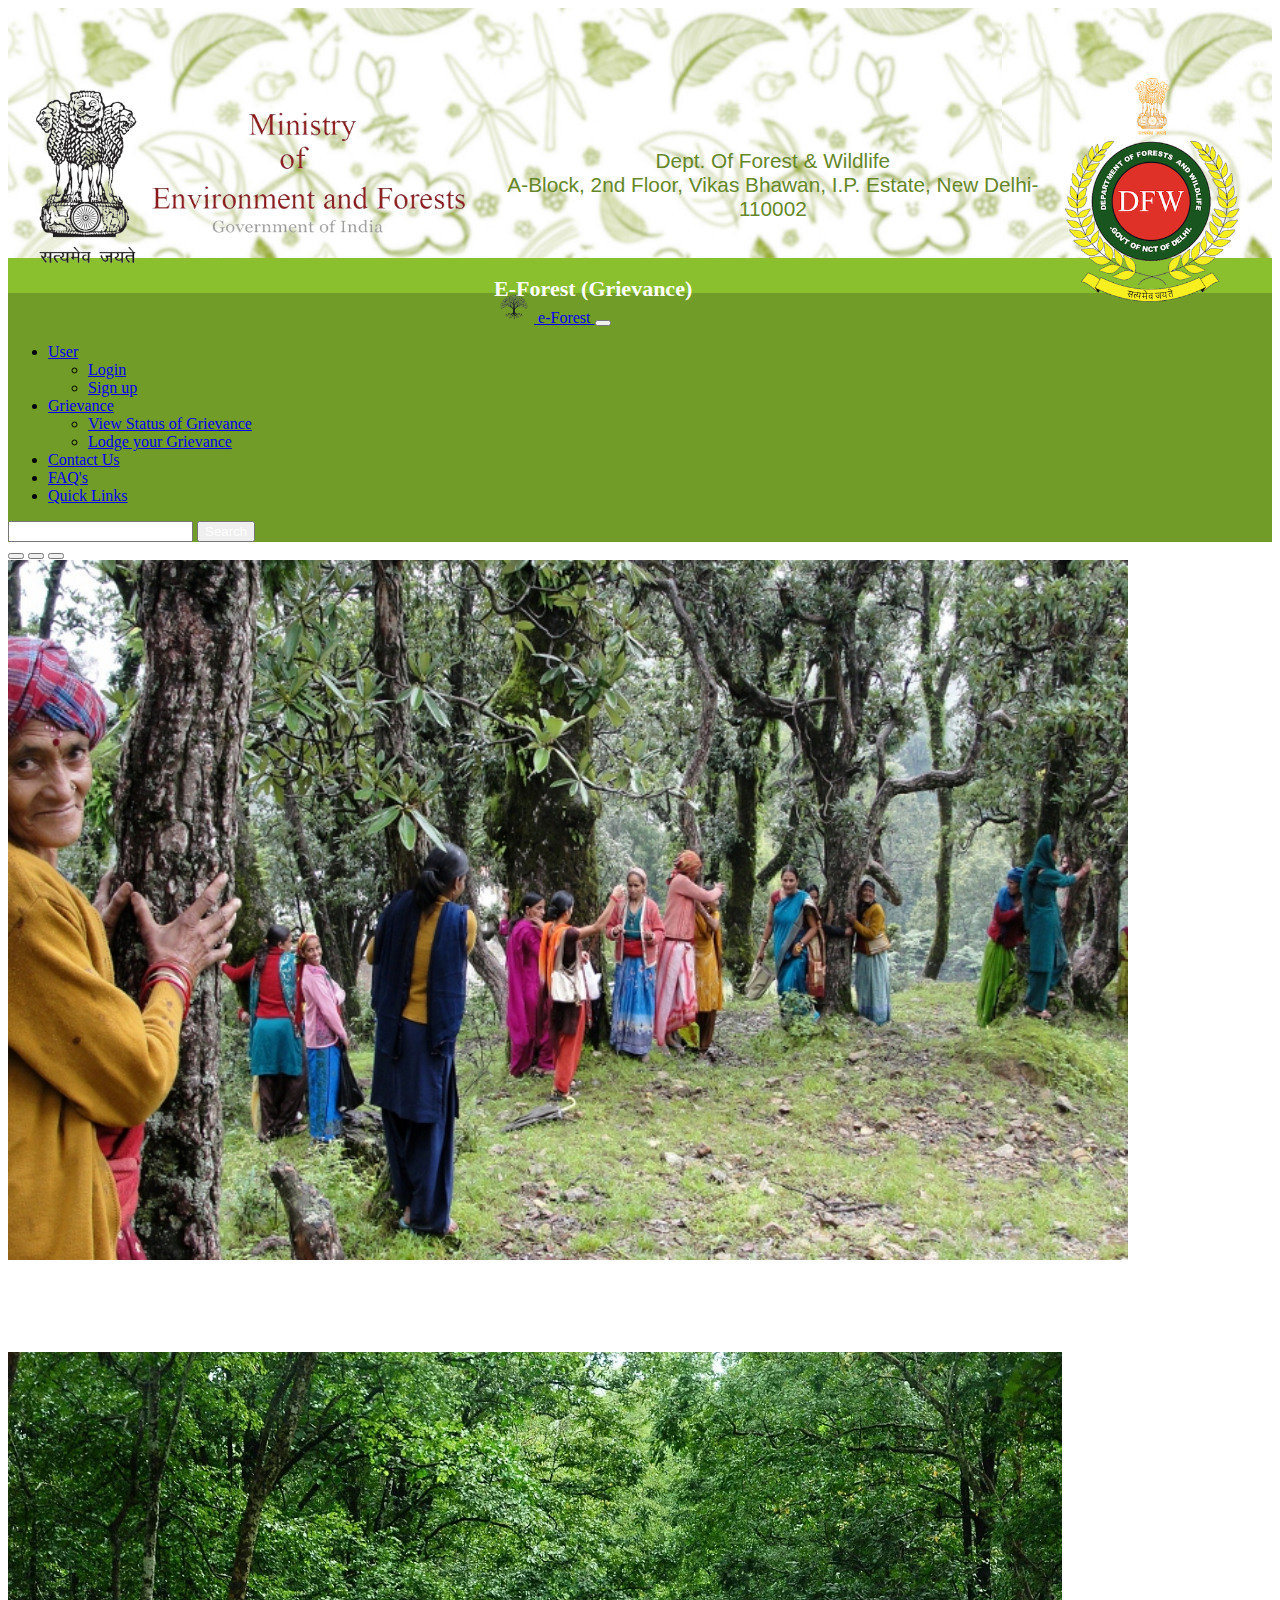
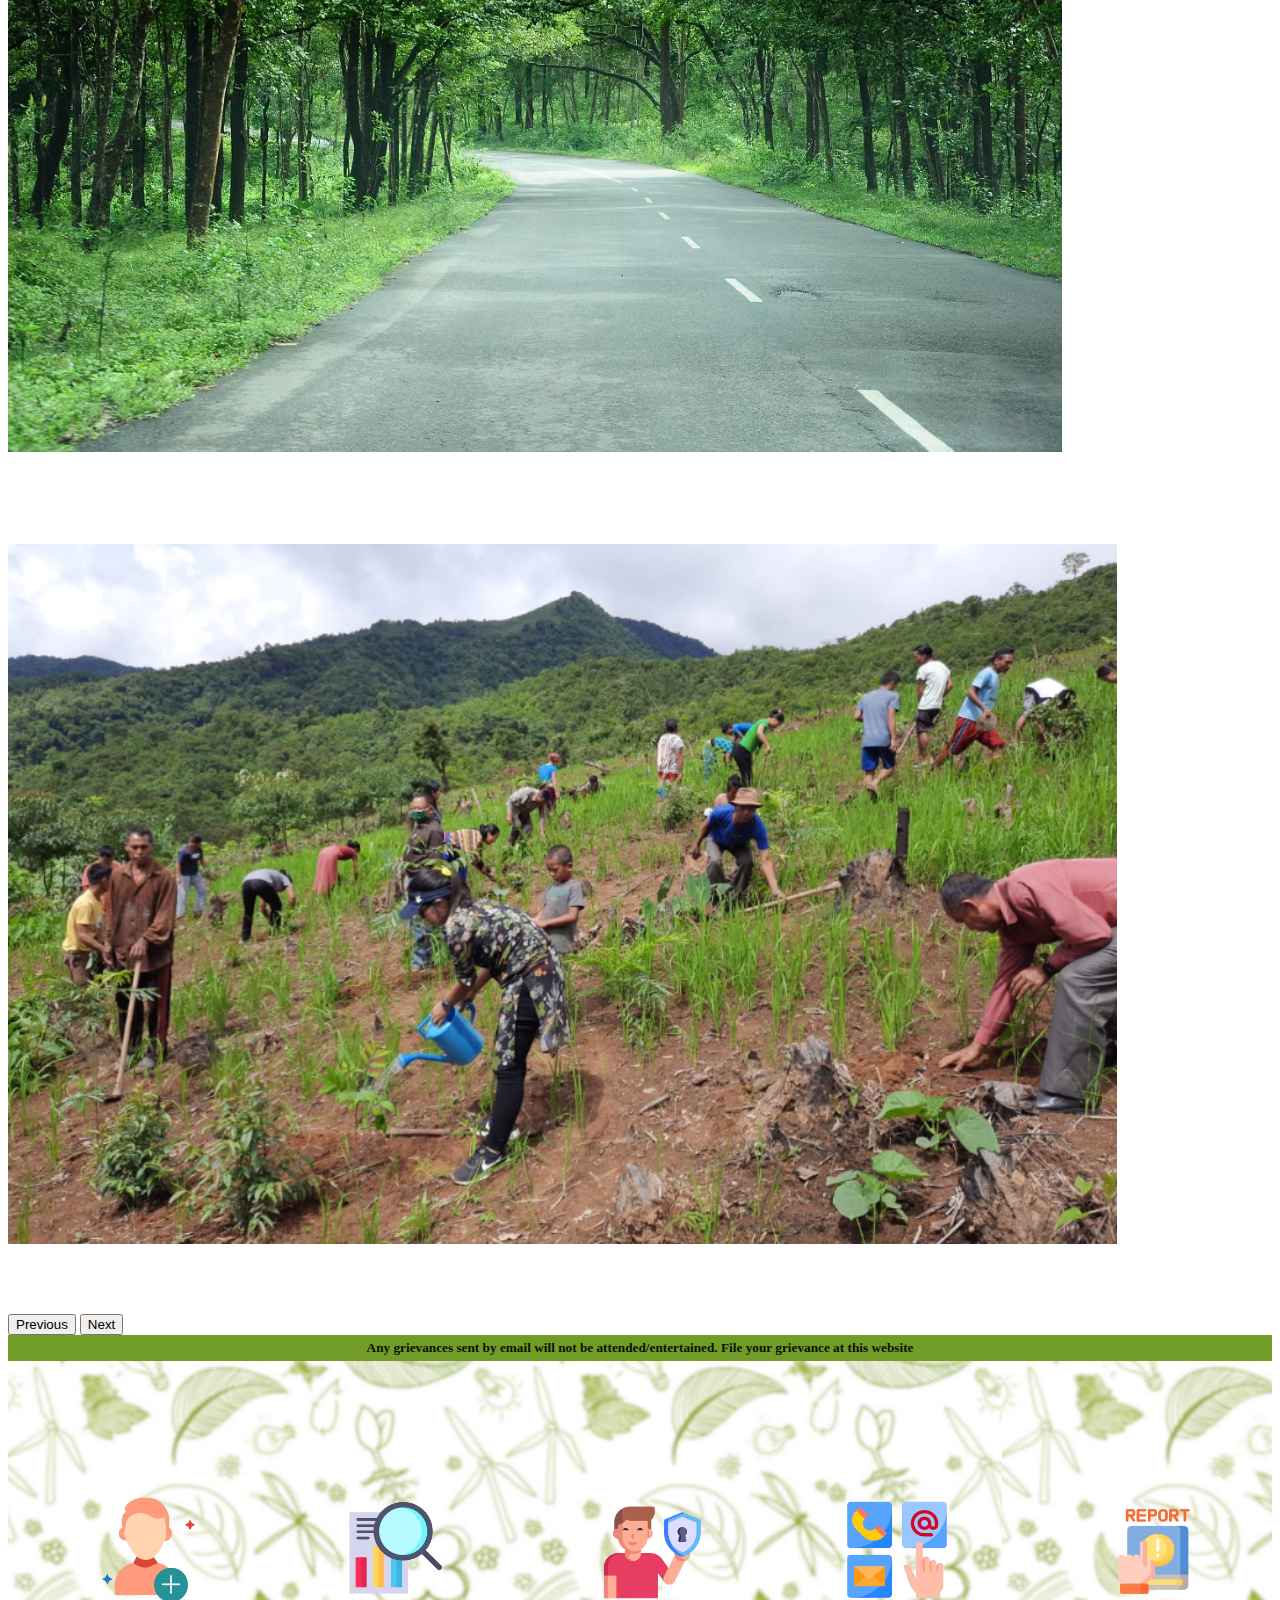
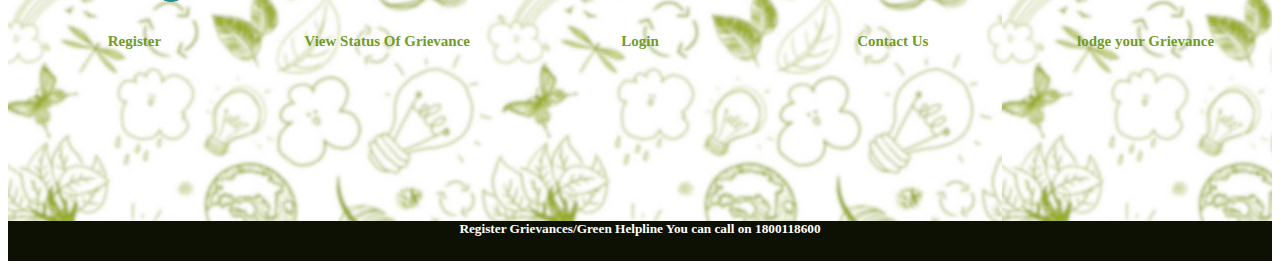
<file: index.html>
<!doctype html>
<html lang="en">
 
  <head>
    <meta charset="utf-8">
    <meta name="viewport" content="width=device-width, initial-scale=1">
    <title>e-Forest(Grievance)</title>
    <link rel="stylesheet" href="styles.css">
    <link href="https://cdn.jsdelivr.net/npm/bootstrap@5.3.2/dist/css/bootstrap.min.css" rel="stylesheet"
      integrity="sha384-T3c6CoIi6uLrA9TneNEoa7RxnatzjcDSCmG1MXxSR1GAsXEV/Dwwykc2MPK8M2HN" crossorigin="anonymous">
      <link rel="shortcut icon" href="favicon.png">
      <script src="https://cdn.jsdelivr.net/npm/bootstrap@5.3.2/dist/js/bootstrap.bundle.min.js"
      integrity="sha384-C6RzsynM9kWDrMNeT87bh95OGNyZPhcTNXj1NW7RuBCsyN/o0jlpcV8Qyq46cDfL"
      crossorigin="anonymous"></script>
</head>

  <body> 
    <!--<div class="header">
      <h1 id="logo"><a href="/"><img src="logoborder.jpeg" alt="logo" /></a></h1>
    </div>
    <div class="header_text">
    <h1 id="logo">Dept. Of Forest & Wildlife</h1>
  </div>
-->
<!-- <div class="header">
  <img class="headimg1" style="display: inline;" src="logofinal.png" alt="logo" />
  <h1 class="headtxt" style="display: inline;"> Department Of Forest and Wildlife</h1>
  <img class="headimg2" style="display: inline;" src="logodfw.png"alt="logoDFW"/>
</div> -->

<div id="header">

  <img id="logo2" src="logodfw.png" alt="flamestop logo">
  <img id="logo" src="logofinal.png" alt="company logo" >
  
  <div id="company-address">
  <p>
  <span class="companyname"> Dept. Of Forest & Wildlife</span><br>
  A-Block, 2nd Floor, Vikas Bhawan, I.P. Estate, New Delhi-110002<br>
  </p>
  </div>
  
  </div> 
  
<div class="topbar">
 <span class="topbarspan"><h2> E-Forest (Grievance)</h2></span> 
</div>

    <nav class="navbar fixed-top navbar-expand-sm navbar-dark " style="background-color:#719C27 ;">
      <div class="container">
        <a href="index.html" class="navbar-brand mb-0 h1">
          <img class="d-inline-block align-top" src="tree.png" width="40"
            height="30">&nbspe-Forest
        </a>
        <button type="button" data-bs-toggle="collapse" data-bs-target="#navbarNav" class="navbar-toggler"
          aria-controls="navbarNav" aria-expandable="false" aria-label="Toggle navigation">
          <span class="navbar-toggler-icon"></span>
        </button>
        <div class="collapse navbar-collapse" id="navbarNav">
          <ul class="navbar-nav">
           <!-- <li class="nav-item active">
              <a href="index.html" class="nav-link active">Home</a>            
            </li>-->
            <li class="nav-item dropdown">
              <a href="#" class="nav-link dropdown-toggle" id="navbarDropdown" role="button" data-bs-toggle="dropdown"
                aria-expanded="false">User</a>
              <ul class="dropdown-menu" aria-labelledby="navbarDropdown">
                <li><a href="login.html" class="dropdown-item">Login</a></li>
                <li><a href="Register.html" class="dropdown-item">Sign up</a></li>
                <!--<li><a href="#" class="dropdown-item">Feature #3</a></li>-->
              </ul>
            </li>
            <li class="nav-item dropdown">
              <a href="#" class="nav-link dropdown-toggle" id="navbarDropmenu" role="button" data-bs-toggle="dropdown"
                aria-expanded="false">Grievance</a>
              <ul class="dropdown-menu" aria-labelledby="navbarDropdown">
                <li><a href="griv_status.html" class="dropdown-item">View Status of Grievance</a></li>
                <li><a href="file_griv.html" class="dropdown-item">Lodge your Grievance</a></li>
               <!-- <li><a href="#" class="dropdown-item">Feature #3</a></li>-->
              </ul>
            </li>
            <li class="nav-item">
              <a href="contact.html" class="nav-link">Contact Us</a>
            </li>
          </li>
          <li class="nav-item ms-auto">
            <a href="#" class="nav-link">FAQ's</a>
            <li class="nav-item ms-auto">
            <a href="Quick_links.html" class="nav-link">Quick Links</a>
          </ul>
          </li>
          
        </div>
        <form class="d-flex">
          <input type="text" class="form-control me-2">
          <button type="submit" class="btn btn-outline-success" style="color: white;">Search</button>

        </form>
      </div>
    </nav>



    <div id="carouselExampleCaptions" class="carousel slide">
      <div class="carousel-indicators">
        <button type="button" data-bs-target="#carouselExampleCaptions" data-bs-slide-to="0" class="active"
          aria-current="true" aria-label="Slide 1"></button>
        <button type="button" data-bs-target="#carouselExampleCaptions" data-bs-slide-to="1"
          aria-label="Slide 2"></button>
        <button type="button" data-bs-target="#carouselExampleCaptions" data-bs-slide-to="2"
          aria-label="Slide 3"></button>
      </div>
      <div class="carousel-inner">
        <div class="carousel-item active">
          <img src="forest_1.jpeg" class="d-block w-100" height="700">
          <div class="carousel-caption d-none d-md-block">
            <h5> </h5>
            <p>Chipko movement, non-violent social and ecological movement by rural villagers, particularly women, in India in the 1970s, aimed at protecting trees and forests slated for government-backed logging. </p>
          </div>
        </div>
        <div class="carousel-item">
          <img src="forest_2.png" class="d-block w-100" height="700">
          <div class="carousel-caption d-none d-md-block">
            <h5> </h5>
            <p>India is ranked 10th  in world, with 24.4% of land area under forest and tree cover, even though it accounts for 2.4% of the world surface area and sustains needs of 17% of human and 18% livestock population</p>
          </div>
        </div>
        <div class="carousel-item">
          <img src="forest_3.png" class="d-block w-100" height="700">
          <div class="carousel-caption d-none d-md-block">
            <h5> </h5>
            <p>Van Mahothsav i.e. 'Forest festival', is an annual one-week tree-planting festival in India which is celebrated in the first week of July.</p>
          </div>
        </div>
    </div>
      <button class="carousel-control-prev" type="button" data-bs-target="#carouselExampleCaptions"
        data-bs-slide="prev">
        <span class="carousel-control-prev-icon" aria-hidden="true"></span>
        <span class="visually-hidden">Previous</span>
      </button>
      <button class="carousel-control-next" type="button" data-bs-target="#carouselExampleCaptions"
        data-bs-slide="next">
        <span class="carousel-control-next-icon" aria-hidden="true"></span>
        <span class="visually-hidden">Next</span>
      </button>
    </div>

    


    <section class="grievance">
      <div><h5>Any grievances sent by email will not be attended/entertained. File your grievance at this website</h5></div>
    </section>




    <div class="service">
      <!-- <div class="title">
          <h2>Our Services</h2>
      </div> -->
      <div class="box">
          <div class="card" id="box1">
              <!-- <i class="fa-solid fa-bars"></i> -->
              <img class="icons" src="new_user.png" alt="">
              <h3><a href="Register.html">Register</a></h3>
              <!-- <div class="pra">
                  <p>Every kill should be done keeping in mind two goals: Firstly, assassination should be done so that no one sees you. Secondly, corpse needs to be disposed off without evidences.</p>
                  <p>
                      <a class="button" href="#">Read More</a>
                  </p>
              </div> -->
          </div>

          <div class="card" id="box2">
              <!-- <i class="fa-solid fa-user"></i> -->
              <img class="icons" src="view_status.png" alt="">
              <h3><a href="griv_status.html">View Status Of Grievance</a></h3>
              <!-- <div class="pra">
                  <p>The kidnapping should be carried out very precisely and it should be checked that the authorities do not get triggered. The ransom amount would be decided as per the customer.</p>
                  <p>
                      <a class="button" href="#">Read More</a>
                  </p>
              </div> -->
          </div>

          <div class="card" id="box3">
              <!-- <i class="fa-regular fa-bell"></i> -->
              <img class="icons" src="login.png" alt="">
              <h3><a href="login.html">Login</a></h3>
              <!-- <div class="pra">
                  <p>All threat calls will be made with numbers and location being anonymous so that authorities could not trace the caller. Your identity shall not be revealed in any case.</p>
                  <p>
                      <a class="button" href="#">Read More</a>
                  </p>
              </div> -->
          </div>

          <div class="card" id="box4">
            <!-- <i class="fa-regular fa-bell"></i> -->
            <img class="icons" src="contact_us.png" alt="">
            <h3><a href="contact.html">Contact Us</a></h3>
            <!-- <div class="pra">
                <p>All threat calls will be made with numbers and location being anonymous so that authorities could not trace the caller. Your identity shall not be revealed in any case.</p>
                <p>
                    <a class="button" href="#">Read More</a>
                </p>
            </div> -->
        </div>

        <div class="card" id="box5">
          <!-- <i class="fa-regular fa-bell"></i> -->
          <img class="icons" src="report.png" alt="">
          <h3><a href="file_griv.html">lodge your Grievance</a></h3>
          <!-- <div class="pra">
              <p>All threat calls will be made with numbers and location being anonymous so that authorities could not trace the caller. Your identity shall not be revealed in any case.</p>
              <p>
                  <a class="button" href="#">Read More</a>
              </p>
          </div> -->
      </div>
      </div>
  </div>

  <footer class="foot">
    <div>
      <h5>Register Grievances/Green Helpline You can call on 1800118600</h3>
    </div>
  </footer>
  </body>

</html>
</file>
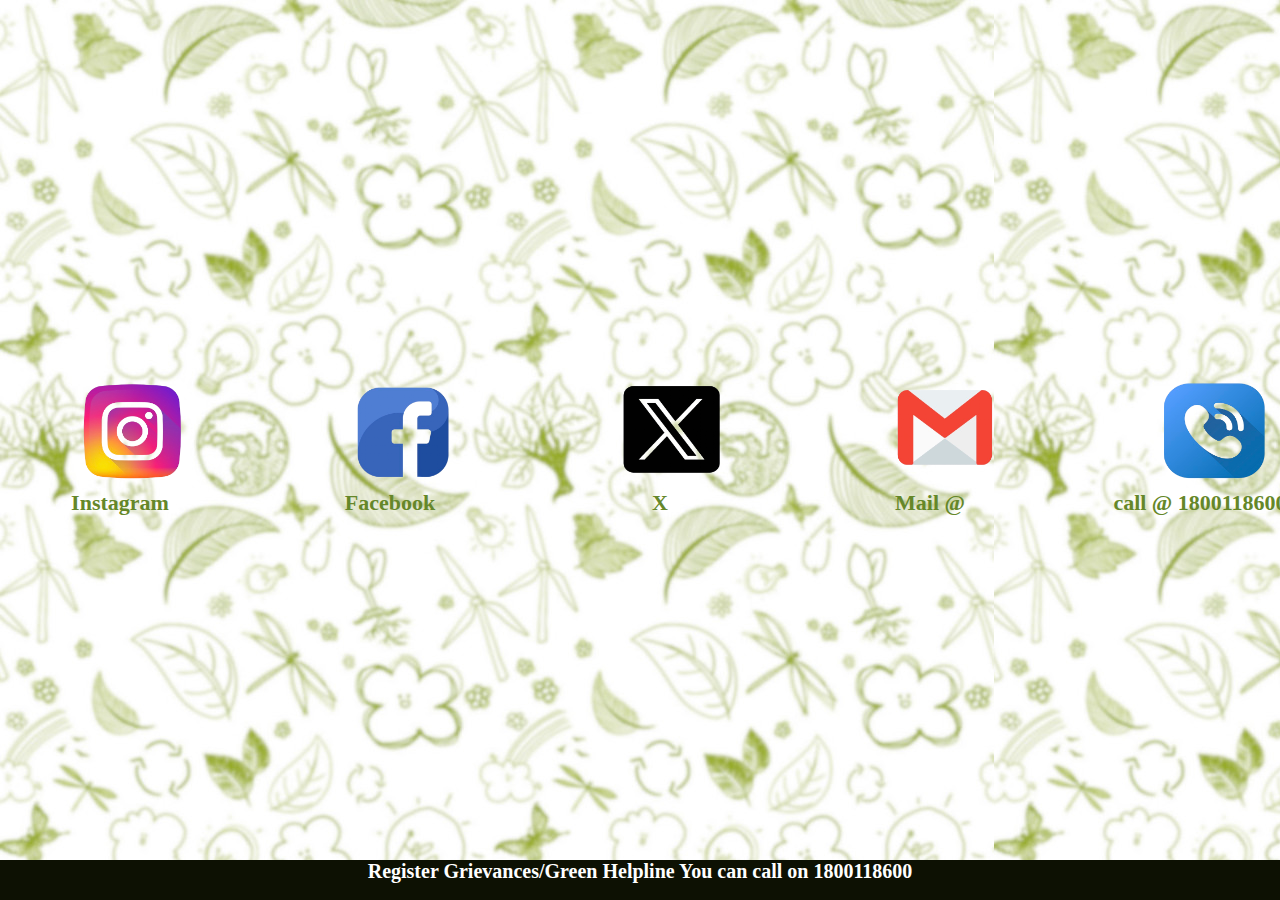
<file: contact.html>
<!doctype html>
<html lang="en">
 
  <head>
    <meta charset="utf-8">
    <meta name="viewport" content="width=device-width, initial-scale=1">
    <title>e-Forest(Grievance): Contact Us</title>
    <link rel="stylesheet" href="stylescontact.css">
    <link href="https://cdn.jsdelivr.net/npm/bootstrap@5.3.2/dist/css/bootstrap.min.css" rel="stylesheet"
      integrity="sha384-T3c6CoIi6uLrA9TneNEoa7RxnatzjcDSCmG1MXxSR1GAsXEV/Dwwykc2MPK8M2HN" crossorigin="anonymous">
      <link rel="shortcut icon" href="favicon.png">
      <script src="https://cdn.jsdelivr.net/npm/bootstrap@5.3.2/dist/js/bootstrap.bundle.min.js"
      integrity="sha384-C6RzsynM9kWDrMNeT87bh95OGNyZPhcTNXj1NW7RuBCsyN/o0jlpcV8Qyq46cDfL"
      crossorigin="anonymous"></script>
</head>
<body >

    <nav class="navbar fixed-top navbar-expand-sm navbar-dark " style="background-color:#719C27 ;">
        <div class="container">
          <a href="index.html" class="navbar-brand mb-0 h1">
            <img class="d-inline-block align-top" src="tree.png" width="40"
              height="30">&nbspe-Forest
          </a>
          <button type="button" data-bs-toggle="collapse" data-bs-target="#navbarNav" class="navbar-toggler"
            aria-controls="navbarNav" aria-expandable="false" aria-label="Toggle navigation">
            <span class="navbar-toggler-icon"></span>
          </button>
          <div class="collapse navbar-collapse justify-content-end" id="navbarNav">
            <ul class="navbar-nav">
            <li class="nav-item ms-auto">
                <a href="Quick_links.html" class="nav-link">Quick Links</a>
              </li>
              <li class="nav-item ms-auto">
                <a href="#" class="nav-link">FAQ's</a>
              </li>
            </ul>
          </div>
        </div>
      </nav>
      <div class="service">
        <!-- <div class="title">
            <h2>Our Services</h2>
        </div> -->
        <div class="box">
            <div class="card" id="box1">
                <!-- <i class="fa-solid fa-bars"></i> -->
                <img class="icons" src="insta.png" alt="">
                <h3><a href="#">Instagram</a></h3>
                <!-- <div class="pra">
                    <p>Every kill should be done keeping in mind two goals: Firstly, assassination should be done so that no one sees you. Secondly, corpse needs to be disposed off without evidences.</p>
                    <p>
                        <a class="button" href="#">Read More</a>
                    </p>
                </div> -->
            </div>
  
            <div class="card" id="box2">
                <!-- <i class="fa-solid fa-user"></i> -->
                <img class="icons" src="facebook.png" alt="">
                <h3><a href="#">Facebook</a></h3>
                <!-- <div class="pra">
                    <p>The kidnapping should be carried out very precisely and it should be checked that the authorities do not get triggered. The ransom amount would be decided as per the customer.</p>
                    <p>
                        <a class="button" href="#">Read More</a>
                    </p>
                </div> -->
            </div>
  
            <div class="card" id="box3">
                <!-- <i class="fa-regular fa-bell"></i> -->
                <img class="icons" src="x.png" alt="">
                <h3><a href="#">X</a></h3>
                <!-- <div class="pra">
                    <p>All threat calls will be made with numbers and location being anonymous so that authorities could not trace the caller. Your identity shall not be revealed in any case.</p>
                    <p>
                        <a class="button" href="#">Read More</a>
                    </p>
                </div> -->
            </div>
  
            <div class="card" id="box4">
              <!-- <i class="fa-regular fa-bell"></i> -->
              <img class="icons" src="mail.png" alt="">
              <h3><a href="#">Mail @ </a></h3>
              <!-- <div class="pra">
                  <p>All threat calls will be made with numbers and location being anonymous so that authorities could not trace the caller. Your identity shall not be revealed in any case.</p>
                  <p>
                      <a class="button" href="#">Read More</a>
                  </p>
              </div> -->
          </div>
  
          <div class="card" id="box5">
            <!-- <i class="fa-regular fa-bell"></i> -->
            <img class="icons" src="call.png" alt="">
            <h3><a href="#">call @ 1800118600</a></h3>
            <!-- <div class="pra">
                <p>All threat calls will be made with numbers and location being anonymous so that authorities could not trace the caller. Your identity shall not be revealed in any case.</p>
                <p>
                    <a class="button" href="#">Read More</a>
                </p>
            </div> -->
        </div>
        </div>
    </div>
  
    <footer class="foot">
      <div>
        <h5>Register Grievances/Green Helpline You can call on 1800118600</h3>
      </div>
    </footer>
    </body>
  
  </html>
</file>
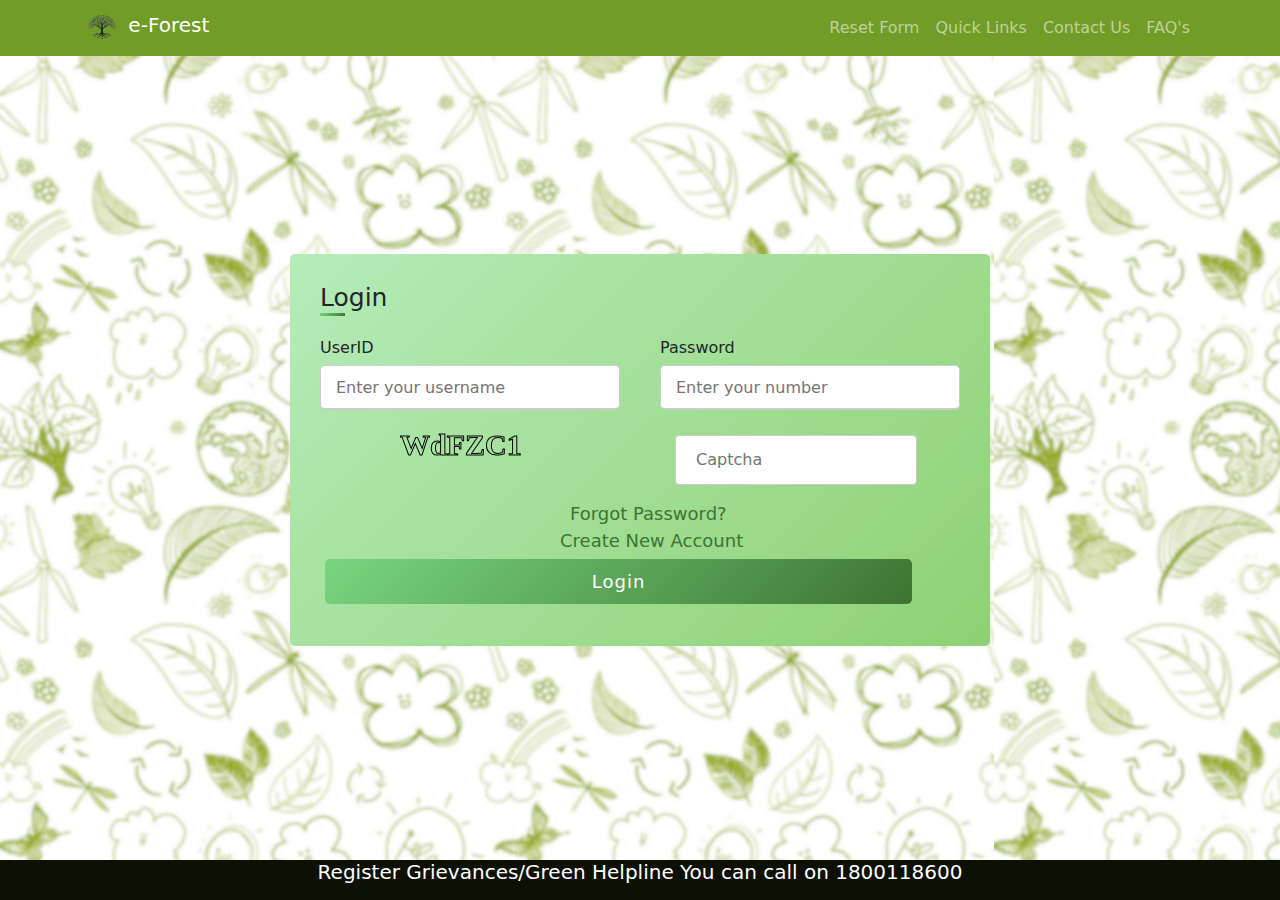
<file: login.html>
<!DOCTYPE html>
<html lang="en">
<head>
    <meta charset="UTF-8">
    <meta name="viewport" content="width=device-width, initial-scale=1.0">
    <title>e-Forest(Grievance): Login </title>
    <link rel="stylesheet" href="styleslogin.css">
    <script type="text/javascript" src="https://code.jquery.com/jquery-1.8.2.js"></script>
    <link rel="shortcut icon" href="favicon.png">
    
    <link href="https://cdn.jsdelivr.net/npm/bootstrap@5.3.2/dist/css/bootstrap.min.css" rel="stylesheet">
</head>
<script src="captchanew.js"></script>
    <body onload="createCaptcha()">

    <nav class="navbar fixed-top navbar-expand-sm navbar-dark " style="background-color:#719C27 ;">
        <div class="container">
          <a href="index.html" class="navbar-brand mb-0 h1">
            <img class="d-inline-block align-top" src="tree.png" width="40"
              height="30">&nbspe-Forest
          </a>
          <button type="button" data-bs-toggle="collapse" data-bs-target="#navbarNav" class="navbar-toggler"
            aria-controls="navbarNav" aria-expandable="false" aria-label="Toggle navigation">
            <span class="navbar-toggler-icon"></span>
          </button>
          <div class="collapse navbar-collapse justify-content-end" id="navbarNav">
            <ul class="navbar-nav">
            <li class="nav-item ms-auto">
              <a href="login.html" class="nav-link">Reset Form</a>
            </li>
            <li class="nav-item ms-auto">
                <a href="Quick_links.html" class="nav-link">Quick Links</a>
              </li>
              <li class="nav-item ms-auto">
                <a href="contact.html" class="nav-link">Contact Us</a>
              </li>
              <li class="nav-item ms-auto">
                <a href="#" class="nav-link">FAQ's</a>
              </li>
            </ul>
          </div>
        </div>
      </nav>
      
    <div class="containers">
        <div class="title">Login</div>
        <form action="#">
            <div class="user-details">

                <div class="input-box">
                    <span class="details" >UserID</span>
                    <input type="text"  placeholder="Enter your username" required>

                </div>
                <div class="input-box">
                    <span class="details">Password</span>
                    <input type="password" placeholder="Enter your number" required>
                    
            </div>
            
            <div>
                
                <form onsunmit="validateCaptcha()">
                  <div id="captcha" style= "display: inline; margin-right: 90px; margin-left:80px;">  </div>
                  <input type="text" placeholder="Captcha" id="cpatchaTextBox" style = "margin-bottom: 15px;"/>
                  <table class="tables">
                    <tr><td><a href="#" style=" margin-left: 250px;" class="linktext">Forgot Password?</a></td></tr>
                    <tr><td><a href="Register.html" style=" margin-left: 240px;" class="linktext">Create New Account</a></td></tr>
            </table>
                  <div class="button">
                <input type="submit" value="Login">
                
            </div>
                </form>
            </div>
                
            </div>
        </form>
    </div>
    <footer class="foot">
        <div>
          <h5>Register Grievances/Green Helpline You can call on 1800118600</h3>
        </div>
      </footer>
</body>
</html>
</file>
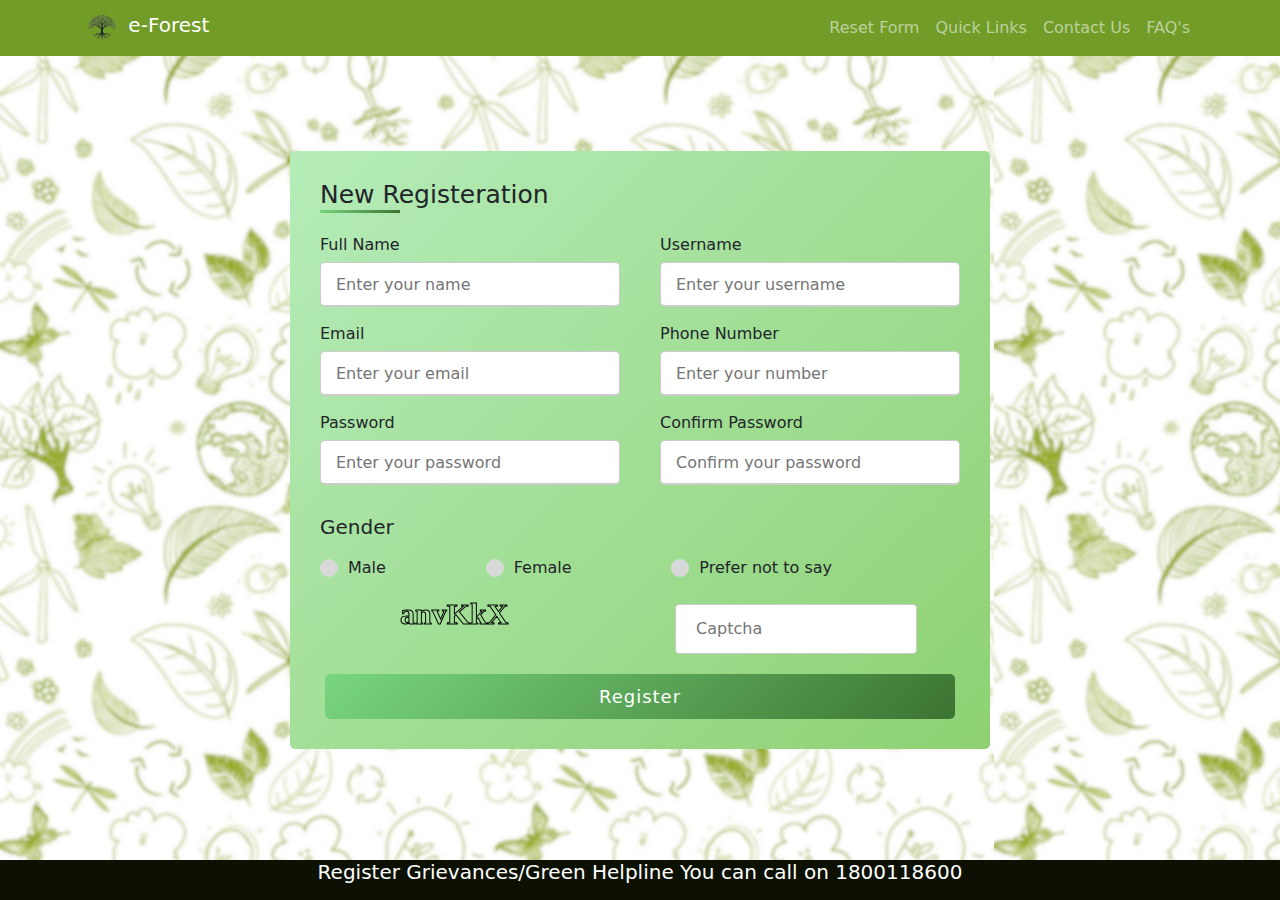
<file: Register.html>
<!DOCTYPE html>
<html lang="en">
<head>
    <meta charset="UTF-8">
    <meta name="viewport" content="width=device-width, initial-scale=1.0">
    <title>e-Forest(Grievance): Registeration</title>
    <link rel="stylesheet" href="stylesregister.css">
    <script type="text/javascript" src="https://code.jquery.com/jquery-1.8.2.js"></script>
    <link rel="shortcut icon" href="favicon.png">
    
    <link href="https://cdn.jsdelivr.net/npm/bootstrap@5.3.2/dist/css/bootstrap.min.css" rel="stylesheet">
</head>
<script src="captchanew.js"></script>
    <body onload="createCaptcha()">

    <nav class="navbar fixed-top navbar-expand-sm navbar-dark " style="background-color:#719C27 ;">
        <div class="container">
          <a href="index.html" class="navbar-brand mb-0 h1">
            <img class="d-inline-block align-top" src="tree.png" width="40"
              height="30">&nbspe-Forest
          </a>
          <button type="button" data-bs-toggle="collapse" data-bs-target="#navbarNav" class="navbar-toggler"
            aria-controls="navbarNav" aria-expandable="false" aria-label="Toggle navigation">
            <span class="navbar-toggler-icon"></span>
          </button>
          <div class="collapse navbar-collapse justify-content-end" id="navbarNav">
            <ul class="navbar-nav">
             <!---
              <li class="nav-item active">
                <a href="#" class="nav-link active">Quick LInks</a>
              </li>
          
              <li class="nav-item dropdown">
                <a href="#" class="nav-link dropdown-toggle" id="navbarDropdown" role="button" data-bs-toggle="dropdown"
                  aria-expanded="false">View Status</a>
                <ul class="dropdown-menu" aria-labelledby="navbarDropdown">
                  <li><a href="#" class="dropdown-item">Feature #1</a></li>
                  <li><a href="#" class="dropdown-item">Feature #2</a></li>
                  <li><a href="#" class="dropdown-item">Feature #3</a></li>
                </ul>
              </li>
              <li class="nav-item dropdown">
                <a href="#" class="nav-link dropdown-toggle" id="navbarDropmenu" role="button" data-bs-toggle="dropdown"
                  aria-expanded="false">Grievance</a>
                <ul class="dropdown-menu" aria-labelledby="navbarDropdown">
                  <li><a href="#" class="dropdown-item">Feature #1</a></li>
                  <li><a href="#" class="dropdown-item">Feature #2</a></li>
                  <li><a href="#" class="dropdown-item">Feature #3</a></li>
                </ul>
              </li>-->
            <li class="nav-item ms-auto">
              <a href="Register.html" class="nav-link">Reset Form</a>
            </li>
            <li class="nav-item ms-auto">
                <a href="Quick_links.html" class="nav-link">Quick Links</a>
              </li>
              <li class="nav-item ms-auto">
                <a href="contact.html" class="nav-link">Contact Us</a>
              </li>
              <li class="nav-item ms-auto">
                <a href="#" class="nav-link">FAQ's</a>
              </li>
              <!-- <li class="nav-item m-lg-auto">
              <a href="#" class="nav-link"> -->
                <!--<input type="text" class="form-control me-2">
                <button type="submit" class="btn btn-outline-success" style="color: white;">Search</button>-->
                <!-- Contact
                </a>
                </li> -->
            </ul>
          </div>
        </div>
      </nav>
    <div class="containers">
        <div class="title">New Registeration</div>
        <form action="#">
            <div class="user-details">
                <div class="input-box">
                    <span class="details">Full Name</span>
                    <input type="text" placeholder="Enter your name" required>

                </div>
                <div class="input-box">
                    <span class="details">Username</span>
                    <input type="text" placeholder="Enter your username" required>

                </div>
                <div class="input-box">
                    <span class="details">Email</span>
                    <input type="text" placeholder="Enter your email" required>

                </div>
                <div class="input-box">
                    <span class="details">Phone Number</span>
                    <input type="text" placeholder="Enter your number" required>

                </div>
                <div class="input-box">
                    <span class="details">Password</span>
                    <input type="password" placeholder="Enter your password" required>

                </div>
                <div class="input-box">
                    <span class="details">Confirm Password</span>
                    <input type="password" placeholder="Confirm your password" required>

                </div>
            </div>
            <div class="gender-details">
                <input type="radio" name="gender" id="dot-1">
                <input type="radio" name="gender" id="dot-2">
                <input type="radio" name="gender" id="dot-3">
                <span class="gender-title">Gender</span>
                <div class="category">
                    <label for="dot-1">
                        <span class="dot one"></span>
                        <span class="gender">Male</span>
                    </label>
                    <label for="dot-2">
                        <span class="dot two"></span>
                        <span class="gender">Female</span>
                    </label>
                    <label for="dot-3">
                        <span class="dot three"></span>
                        <span class="gender">Prefer not to say</span>
                    </label>
                </div>
                <form onsunmit="validateCaptcha()">
                  <div id="captcha" style= "display: inline; margin-right: 90px; margin-left:80px;">  </div>
                  <input type="text" placeholder="Captcha" id="cpatchaTextBox" style = "margin-bottom: 15px;"/>

                  <div class="button">
                <input type="submit" value="Register">
                
            </div>
                </form>
            </div>
                
            </div>
        </form>
    </div>
    <footer class="foot">
        <div>
          <h5>Register Grievances/Green Helpline You can call on 1800118600</h3>
        </div>
      </footer>
</body>
</html>
</file>
<file: styles.css>
/* *{
    padding: 0;
    margin: 0;
    font-family: 'Segoe UI', Tahoma, Geneva, Verdana, sans-serif;
    box-sizing: border-box;
} 
.hero{
    height: 100vh;
    width: 100%;
    background-image: url(../Image/Screenshot_20230125_085839.png);
    background-size: cover;
    background-position: center;
} 

.title-main{
    font-size: 40px;
    text-align: center;
    color: #658729;
    font-family:'Trebuchet MS', 'Lucida Sans Unicode', 'Lucida Grande', 'Lucida Sans', Arial, sans-serif;

span{
    color: rgb(212, 25, 25);
}
nav ul li{
    list-style-type: none;
    display: inline-block;
    padding: 10px 25px;
}
nav ul li a{
    color: white;
    text-decoration: none;
    font-weight: bold;
    text-transform: capitalize;
}
nav ul li a:hover{
    color: rgb(212, 25, 25);
    transition: .4s;
} 
.btn{
    background-color: rgb(212, 25, 25);
    color: white;
    text-decoration: none;
    border: 2px solid transparent;
    font-weight: bold;
    padding: 10px 25px;
    border-radius: 30px;
    transition: transform .4s;
}
.btn:hover{
    transform: scale(1.2);
}
.content{
    position: absolute;
    top: 50%;
    left: 8%;
    transform: translateY(-50%);
}
h1{
    color: white;
    margin: 20px 0px 20px;
    font-size: 75px;
}
h3{
    color: white;
    font-size: 25px;
    margin-bottom: 50px;
}
h4{
    color: #fcfc;
    letter-spacing: 2px;
    font-size: 20px;
}
.newslatter form{
    width: 380px;
    max-width: 100%;
    position: relative;
}
.newslatter form input:first-child{
    display: inline-block;
    width: 100%;
    padding: 14px 130px 14px 15px;
    border: 2px solid rgb(212, 25, 25);
    outline: none;
    border-radius: 30px;
}
.newslatter form input:last-child{
    position: absolute;
    display: inline-block;
    outline: none;
    border: none;
    padding: 10px 30px;
    border-radius: 30px;
    background-color: rgb(212, 25, 25);
    color: white;
    box-shadow: 0px 0px 5px #000, 0px 0px 15px #858585;
    top: 6px;
    right: 6px;
}
.about{
    width: 100%;
    padding: 100px 0px;
    background-color: #191919;
}
.about img{
    height: auto;
    width: 430px;
}
.about-text{
    width: 550px;
}
.main{
    width: 1130px;
    max-width: 95%;
    margin: 0 auto;
    display: flex;
    align-items: center;
    justify-content: space-around;
}
.about-text h2{
    color: white;
    font-size: 75px;
    text-transform: capitalize;
    margin-bottom: 20px;
}
.about-text h5{
    color: white;
    letter-spacing: 2px;
    font-size: 22px;
    margin-bottom: 25px;
    text-transform: capitalize;
}
.about-text p{
    color: #fcfc;
    letter-spacing: 1px;
    line-height: 28px;
    font-size: 18px;
    margin-bottom: 45px;
}
button{
    background: rgb(212, 25, 25);
    color: white;
    text-decoration: none;
    border: 2px solid transparent;
    font-weight: bold;
    padding: 13px 30px;
    border-radius: 30px;
    transition: .4s;
}
button:hover{
    background-color: transparent;
    border: 2px solid rgb(212, 25, 25);
    cursor: pointer;
} */
.service{
    background-image: url(bg.jpeg);
    width: 100%;
    padding: 100px 0px;
}
/*nav{
    display: flex;
    align-items: center;
    justify-content: space-between;
    padding-top: 45x;
    padding-left: 8%;
    padding-right: 8%;
}

 .title h2{
    color: white;
    font-size: 75px;
    width: 1130px;
    margin: 30px auto;
    text-align: center;

} */
  .header_text h1 {
    top: 18px;
    left: 10px;
    color: #658729;
    text-align: center;
  }
.box{
    display: flex;
    justify-content: center;
    align-items: center;
    min-height: 250px;


}
.card{
    height: 200px;
    width: 220px;
    padding: 20px 20px;
    border: 5px;
    border-color:#658729;
    border-radius: 20px;
    margin: 10px;
    position: centre;
    overflow: auto;
    text-align: center;
}
/* .card i{
    font-size: 50px;
    display: block;
    text-align: center;
    margin: 25px 0px;
    color: rgb(212, 25, 25);
} */
h2 a{
    color: green;
    font-size: 23px;
    margin-bottom: 15px;
    text-decoration: none;
}
h2 a:hover{
    color: #a4cd5e;
}
h3 a:hover{
    color: #acda5b;
}

/* .pra p{
    color: #fcfc;
    font-size: 16px;
    line-height: 27px;
    margin-bottom: 25px;
} */
/* .card .button{
    background-color: rgb(212, 25, 25);
    color: white;
    text-decoration: none;
    border: 2px solid transparent;
    font-weight: bold;
    padding: 9px 22px;
    border-radius: 30px;
    transition: .4s;
}
.card .button:hover{
    background-color: transparent;
    border: 2px solid rgb(212, 25, 25);
    cursor: pointer;
} */
/* .contact-me{
    width: 100%;
    height: 290px;
    background: #191919;
    display: flex;
    align-items: center;
    flex-direction: column;
    justify-content: center;
} */
/* .contact-me p{
    color: white;
    font-size: 30px;
    font-weight: bold;
    margin-bottom: 25px;
} */
/* .contact-me .button-two{
    background: rgb(212, 25, 25);
    color: white;
    text-decoration: none;
    border: 2px solid transparent;
    font-weight: bold;
    padding: 13px 30px;
    border-radius: 30px;
    transition: .4s;
}
.contact-me .button-two:hover{
    background-color: transparent;
    border: 2px solid rgb(212, 25, 25);
    cursor: pointer;
} */
.topbar{
    background-color:#8ac02e;
    height: 35px;
}
.topbar h2{
    font-size: 22px;
    text-align:center;
    color: white;
    display: inline-flex;
}
/* .header{
    background-image: url(bg.jpeg);
} */
/* .headimg1{
    width: auto;
    height:260px;
    float: left,bottom;
    left:10%;
}

.headimg2{
    width: auto;
    height:200px;
    float: right,bottom;
    margin-top:40px;
    margin-left: auto;
}

.headtxt{
    font-family: 'Gill Sans', 'Gill Sans MT', Calibri, 'Trebuchet MS', sans-serif;
    color: #658729;
    text-align: center;
    margin-right: 200px;
    margin-left: 80px;
} */
#header {
    height:250px;
    background-image: url(bg.jpeg);
    /* margin-bottom: 26px; */
    }
   #logo2 {
    width:auto;
    height:240px;
    padding:60px 20px 0 0px;
    float:right;
    }
   #logo {
    width: auto;
    height:270px;
    padding:20px 0 0 20px;
    float: left;
    }

   #company-address {
    font-family: 'Gill Sans', 'Gill Sans MT', Calibri, 'Trebuchet MS', sans-serif;
    color: #658729;
    padding-top:120px;
    text-align:center;
    }

   #company-address p {
    font-size: 130%;
    }

.icons{
    
    height: 120px;
    width: 150px;
    vertical-align: middle;
    margin-left: 15px;
}   

/* 

#box1{
    background-color: rgb(160, 160, 228);
    
    border-radius: 20px; 
}
#box2{
    background-color: rgb(210, 140, 140);
    
    border-radius: 20px; 
}
#box3{
    background-color: white;
    
    border-radius: 20px; 
}
#box4{
    background-color: rgb(210, 183, 138);
    
    border-radius: 15px; 
}
#box5{
    background-image: url(bg_icons.jpeg);
    
    border-radius: 20px; 
}
*/
.foot{
    background-color: #0d1103;
    height:40px;
}
.foot div h5{
    margin-top: 0px;
    margin-bottom: 0px;
    color: white;
    text-align: center;
}
.grievance{
    background-color: #719C27;
}
.grievance div h5{
    margin-top: 0px;
    margin-bottom: 0px;
    padding-top: 5px;
    padding-bottom: 5px;
    text-align: center;
    color: #0d1103;
}

.carousel-inner h5{
    color: black ;
}

.carousel-item p{
    color: white;
    font-size: 20px;
    font-weight: 600;
}

.box a{
    color: #719C27;
    font-size: 15px;
    margin-bottom: 15px;
    text-decoration: none;
}
</file>
<file: stylescontact.css>
*{
    margin: 0;
    padding: 0;
    box-sizing: border-box;
}

body{
    display: flex;
    height: 100vh; 
    justify-content: center;
    align-items: center;
    background-image: url(bg.jpeg);
}
.box{
    display: flex;
    justify-content: center;
    align-items: center;
    min-height: 250px;
}
/*
#box1{
    background-color:#719C27;
}
#box2{
    background-color:#719C27;
}
#box3{
    background-color:#719C27;
}
#box4{
    background-color:#719C27;
}
#box5{
    background-color:#719C27;
}
*/
.card{

    height: 200px;
    width: 250px;
    padding: 20px 20px;
    border: 5px;
    border-color:#658729;
    border-radius: 20px;
    margin: 10px;
    position: centre;
    overflow: auto;
    text-align: center;
}
.icons{

    height: 120px;
    width: 150px;
    vertical-align: middle;
    margin-left: 30px;
}   
.box a{
    color:#658729;
    font-size: 22px;
    font-weight: 600;
    margin-bottom: 15px;
    text-decoration: none;
}
.foot {
    background-color: #0d1103;
    height:40px;
    position: fixed;
    bottom: 0;
    width:100%;
}
.foot div h5{
    margin-top: 0px;
    margin-bottom: 0px;
    color: white;
    text-align: center;
    font-size: 20px;
    margin-bottom: 15px;

}
</file>
<file: styleslogin.css>
*{
    margin: 0;
    padding: 0;
    box-sizing: border-box;
}

body{
    display: flex;
    height: 100vh; 
    justify-content: center;
    align-items: center;
    background-image: url(bg.jpeg);
    

}

.containers{
    max-width: 700px;
    width: 100%;
    background:linear-gradient(135deg, #b5ecb9, #8ed173);;
    padding: 25px 30px;
    border-radius: 5px;

}
.containers .title{
    font-size: 25px;
    font-weight: 500;
    position: relative;
    
}
.containers .title::before{
    content: '';
    position: absolute;
    left: 0;
    bottom: 0;
    height: 3px;
    width: 25px;
    background: linear-gradient(135deg, #78d67f, #3c7431);
}
.containers form .user-details{
    display: flex;
    flex-wrap: wrap;
    justify-content: space-between;
    margin: 20px 0px 12px 0;
    
}
form .user-details .input-box{
    margin-bottom: 15px;
    width: calc(100% / 2 - 20px);

}
.user-details .input-box .details{
    display: block;
    font-weight: 500;
    margin-bottom: 5px;

}
.user-details .input-box input{
    height: 45px;
    width: 100%;
    outline: none;
    border-radius: 5px;
    border: 1px solid #ccc;
    padding-left: 15px;
    font-size: 16px;
    border-bottom-width: 2px;
    transition: all 0.3s ease;
}
.user-details .input-box input:focus,
.user-details .input-box input:valid{
    border-color: #69b659;
}
form .gender-details .gender-title{
    font-size: 20px;
    font-weight: 500;
}
form .gender-details .category{
    display: flex;
    width: 80%;
    margin: 14px 0;
    /* background: red; */
    justify-content: space-between;
}
.gender-details .category label{
    display: flex;
    align-items: center;
}
.gender-details .category .dot {
    height: 18px;
    width: 18px;
    background: #d9d9d9;    
    border-radius: 50%;
    margin-right: 10px;
    border: 5px solid transparent;
}
#dot-1:checked  ~ .category label .one,
#dot-2:checked  ~ .category label .two,
#dot-3:checked  ~ .category label .three{
    border-color: #d9d9d9;
    background:#719c27;
}
form input[type="radio"]{
    display: none;
}
form .button{
    height: 45px;
    margin: 5px ;

}
form .button input{
    height:100%;
    width: 100%;
    outline: none;
    color: #fff;
    border: none;
    text-align: center;
    font-size: 18px;
    font-weight: 500;
    border-radius: 5px;
    letter-spacing: 1px;
    background: linear-gradient(135deg, #78d67f, #3c7431);
    
}
form .button input:hover{
    background: linear-gradient(135deg, #71e679, #69b659);
}
@media(max-width: 584px){
    .containers{
        max-width: 100%;
        
    }
    form .user-details .input-box{
        margin-bottom: 15px;
        width: 100%;
    
    }
    form .gender-details .category{
        width: 100%;
    }
    .containers form .user-details{
        max-height: 300px;
        overflow-y: scroll;
        
    }
    .user-details::-webkit-scrollbar{
        width: 0;
    }
}

#image{
	margin-top: 10px;
	box-shadow: 5px 5px 5px 5px gray;
	width: 60px;;
	padding: 20px;
	font-weight: 400;
	padding-bottom: 0px;
	height: 40px;
	user-select: none;
	text-decoration:line-through;
	font-style: italic;
	font-size: x-large;
	border: red 2px solid;
	margin-left: 10px;
	
}

.linktext
{
    color: #3c7431;
    font-size: 18px;
    text-decoration: none;
}
.foot {
    background-color: #0d1103;
    height:40px;
    position: fixed;
    bottom: 0;
    width:100%;
}
.foot div h5{
    margin-top: 0px;
    margin-bottom: 0px;
    color: white;
    text-align: center;
    font-size: 20px;
    margin-bottom: 15px;

}

input[type=text] {
    padding: 12px 20px;
    display: inline-block;
    border: 1px solid #ccc;
    border-radius: 4px;
    box-sizing: border-box;
}
button{
  background-color: #4CAF50;
    border: none;
    color: white;
    padding: 12px 30px;
    text-decoration: none;
    margin: 4px 2px;
    cursor: pointer;
}
canvas{
  /*prevent interaction with the canvas*/
  pointer-events:none;
}
</file>
<file: stylesregister.css>
*{
    margin: 0;
    padding: 0;
    box-sizing: border-box;
}

body{
    display: flex;
    height: 100vh; 
    justify-content: center;
    align-items: center;
    background-image: url(bg.jpeg);
    

}

.containers{
    max-width: 700px;
    width: 100%;
    background:linear-gradient(135deg, #b5ecb9, #8ed173);;
    padding: 25px 30px;
    border-radius: 5px;

}
.containers .title{
    font-size: 25px;
    font-weight: 500;
    position: relative;
    
}
.containers .title::before{
    content: '';
    position: absolute;
    left: 0;
    bottom: 0;
    height: 3px;
    width: 80px;
    background: linear-gradient(135deg, #78d67f, #3c7431);
}
.containers form .user-details{
    display: flex;
    flex-wrap: wrap;
    justify-content: space-between;
    margin: 20px 0px 12px 0;
    
}
form .user-details .input-box{
    margin-bottom: 15px;
    width: calc(100% / 2 - 20px);

}
.user-details .input-box .details{
    display: block;
    font-weight: 500;
    margin-bottom: 5px;

}
.user-details .input-box input{
    height: 45px;
    width: 100%;
    outline: none;
    border-radius: 5px;
    border: 1px solid #ccc;
    padding-left: 15px;
    font-size: 16px;
    border-bottom-width: 2px;
    transition: all 0.3s ease;
}
.user-details .input-box input:focus,
.user-details .input-box input:valid{
    border-color: #69b659;
}
form .gender-details .gender-title{
    font-size: 20px;
    font-weight: 500;
}
form .gender-details .category{
    display: flex;
    width: 80%;
    margin: 14px 0;
    /* background: red; */
    justify-content: space-between;
}
.gender-details .category label{
    display: flex;
    align-items: center;
}
.gender-details .category .dot {
    height: 18px;
    width: 18px;
    background: #d9d9d9;    
    border-radius: 50%;
    margin-right: 10px;
    border: 5px solid transparent;
}
#dot-1:checked  ~ .category label .one,
#dot-2:checked  ~ .category label .two,
#dot-3:checked  ~ .category label .three{
    border-color: #d9d9d9;
    background:#719c27;
}
form input[type="radio"]{
    display: none;
}
form .button{
    height: 45px;
    margin: 5px ;

}
form .button input{
    height:100%;
    width: 100%;
    outline: none;
    color: #fff;
    border: none;
    text-align: center;
    font-size: 18px;
    font-weight: 500;
    border-radius: 5px;
    letter-spacing: 1px;
    background: linear-gradient(135deg, #78d67f, #3c7431);
    
}
form .button input:hover{
    background: linear-gradient(135deg, #71e679, #69b659);
}
@media(max-width: 584px){
    .containers{
        max-width: 100%;
        
    }
    form .user-details .input-box{
        margin-bottom: 15px;
        width: 100%;
    
    }
    form .gender-details .category{
        width: 100%;
    }
    .containers form .user-details{
        max-height: 300px;
        overflow-y: scroll;
        
    }
    .user-details::-webkit-scrollbar{
        width: 0;
    }
}

#image{
	margin-top: 10px;
	box-shadow: 5px 5px 5px 5px gray;
	width: 60px;;
	padding: 20px;
	font-weight: 400;
	padding-bottom: 0px;
	height: 40px;
	user-select: none;
	text-decoration:line-through;
	font-style: italic;
	font-size: x-large;
	border: red 2px solid;
	margin-left: 10px;
	
}

/*.navbar {
    overflow: hidden;
    background-color:#719C27 ;
    position: fixed; 
    top: 0; 
    width: 100%; 
    height: 50px;
}
.navbar a {
    color: white;
    font-size: 23px;
    margin-bottom: 15px;
    text-decoration: none;
}*/
.foot {
    background-color: #0d1103;
    height:40px;
    position: fixed;
    bottom: 0;
    width:100%;
}
.foot div h5{
    margin-top: 0px;
    margin-bottom: 0px;
    color: white;
    text-align: center;
    font-size: 20px;
    margin-bottom: 15px;

}

/*#image{
	margin-top: 10px;
	box-shadow: 5px 5px 5px 5px gray;
	width: 60px;;
	padding: 20px;
	font-weight: 400;
	padding-bottom: 0px;
	height: 40px;
	user-select: none;
	text-decoration:line-through;
	font-style: italic;
	font-size: x-large;
	border: red 2px solid;
	margin-left: 10px;
	
}
#user-input{
	box-shadow: 5px 5px 5px 5px gray;
	width:auto;
	margin-right: 10px;
	padding: 10px;
	padding-bottom: 0px;
	height: 40px;
	border: red 0px solid;
}
input{
	border:1px black solid;
}
.inline{
	display:inline-block;
}
#btn{
	box-shadow: 5px 5px 5px grey;
	color: aqua;
	margin: 10px;
	background-color: brown;
}
*/

input[type=text] {
    padding: 12px 20px;
    display: inline-block;
    border: 1px solid #ccc;
    border-radius: 4px;
    box-sizing: border-box;
}
button{
  background-color: #4CAF50;
    border: none;
    color: white;
    padding: 12px 30px;
    text-decoration: none;
    margin: 4px 2px;
    cursor: pointer;
}
canvas{
  /*prevent interaction with the canvas*/
  pointer-events:none;
}
</file>
